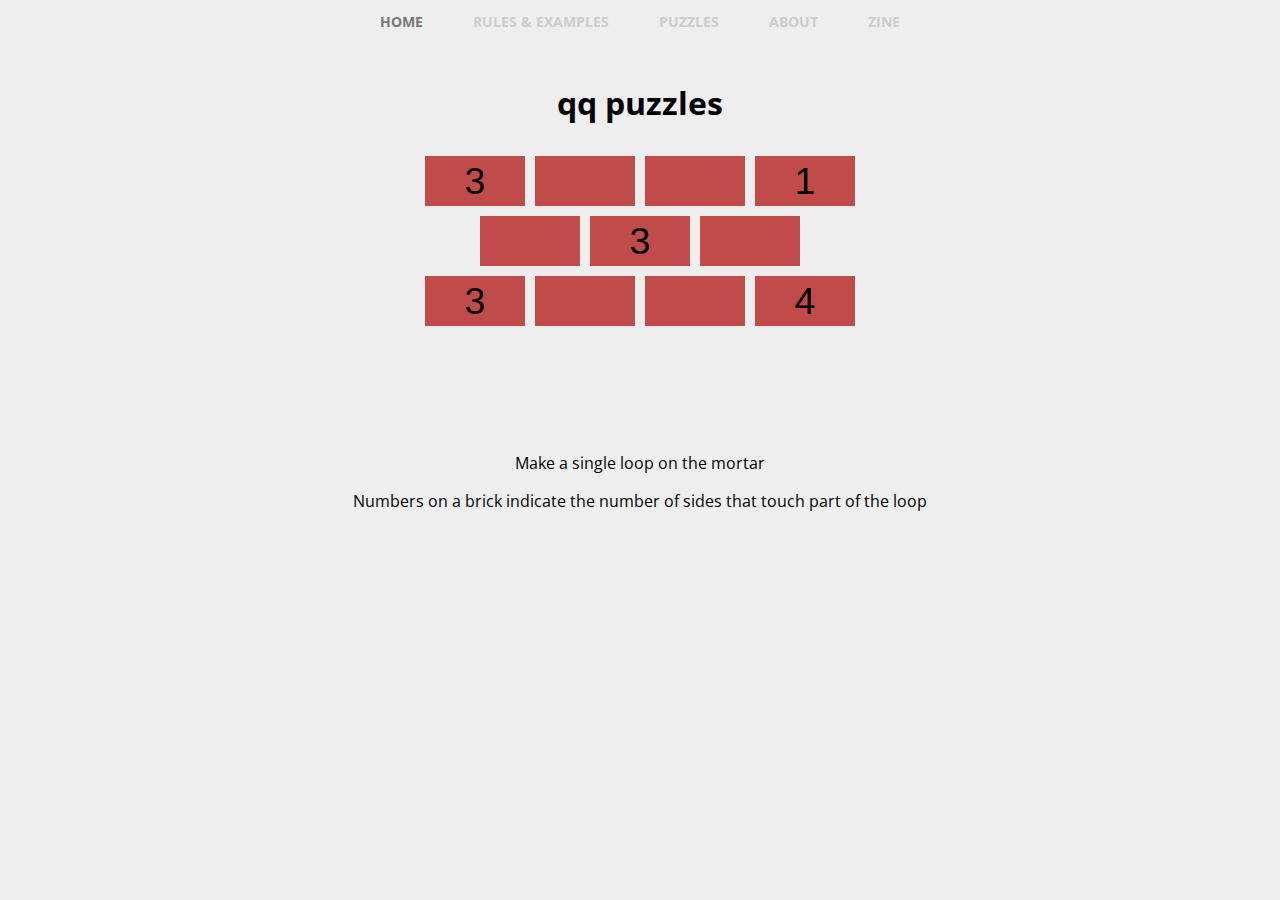
<file: index.html>
<!DOCTYPE html>
<html>
<head>
	<title>qq puzzles</title>
	<meta name="robots" content ="noindex,nofollow" />
	<meta name="viewport" content="width=device-width, initial-scale=1">
    <meta charset="utf-8" />
	<link rel="stylesheet" href="css/bricks.css">
	<link rel="stylesheet" href="css/styles.css">
	<link rel="stylesheet" href="css/nav.css">
</head>
<body>
	<div class='wrapper'>
		<header>
			<nav id='cssmenu'>
				<ul>
					<li class='active'><a href='index.html'>Home</a></li>
					<li><a href='rules.html'>Rules &amp; Examples</a></li>
					<li><a href='puzzles.html'>Puzzles</a></li>
					<li><a href='about.html'>About</a></li>
					<li><a href='zine.html'>Zine</a></li>
				</ul>
			</nav>
		</header>
		<section>
			<h1>qq puzzles</h1>
			<svg id="canvas"></svg>
			<div id='success'></div>
			<p>Make a single loop on the mortar</p>
			<p>Numbers on a brick indicate the number of sides that touch part of the loop</p>
		</section>
	</div>
	<script src="js/id_utils.js"></script>
	<script src="js/bricks.js"></script>
</body>
</html>
</file>
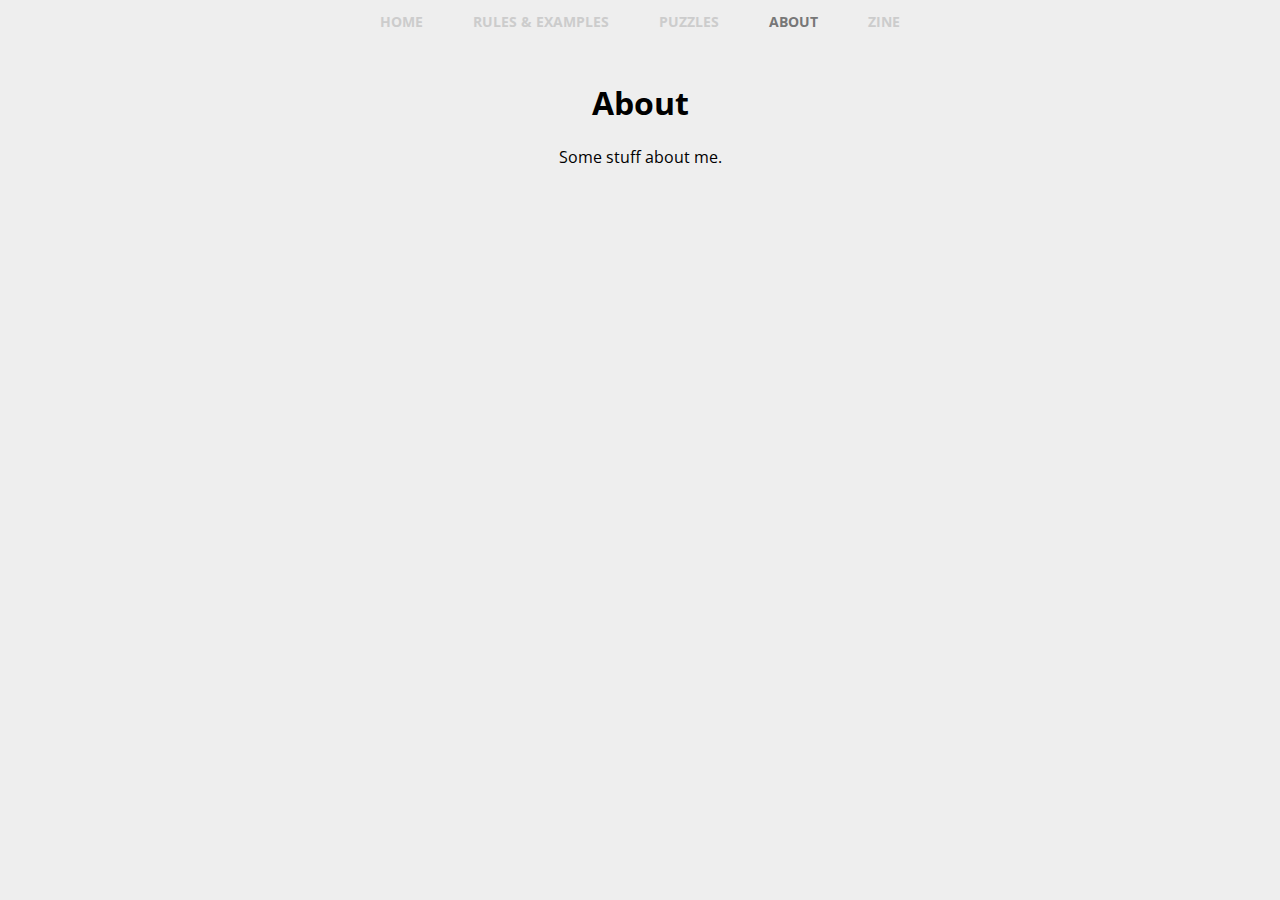
<file: about.html>
<!DOCTYPE html>
<html>
<head>
	<title>qq puzzles</title>
	<meta name="robots" content ="noindex,nofollow" />
	<meta name="viewport" content="width=device-width, initial-scale=1">
    <meta charset="utf-8" />
	<link rel="stylesheet" href="css/bricks.css">
	<link rel="stylesheet" href="css/styles.css">
	<link rel="stylesheet" href="css/nav.css">
</head>
<body>
	<div class='wrapper'>
		<header>
			<nav id='cssmenu'>
				<ul>
					<li><a href='index.html'>Home</a></li>
					<li><a href='rules.html'>Rules &amp; Examples</a></li>
					<li><a href='puzzles.html'>Puzzles</a></li>
					<li class='active'><a href='about.html'>About</a></li>
					<li><a href='zine.html'>Zine</a></li>
				</ul>
			</nav>
		</header>
		<section>
			<h1>About</h1>
			<p>Some stuff about me.</p>
		</section>
	</div>
	<script src="js/id_utils.js"></script>
	<script src="js/bricks.js"></script>
</body>
</html>
</file>
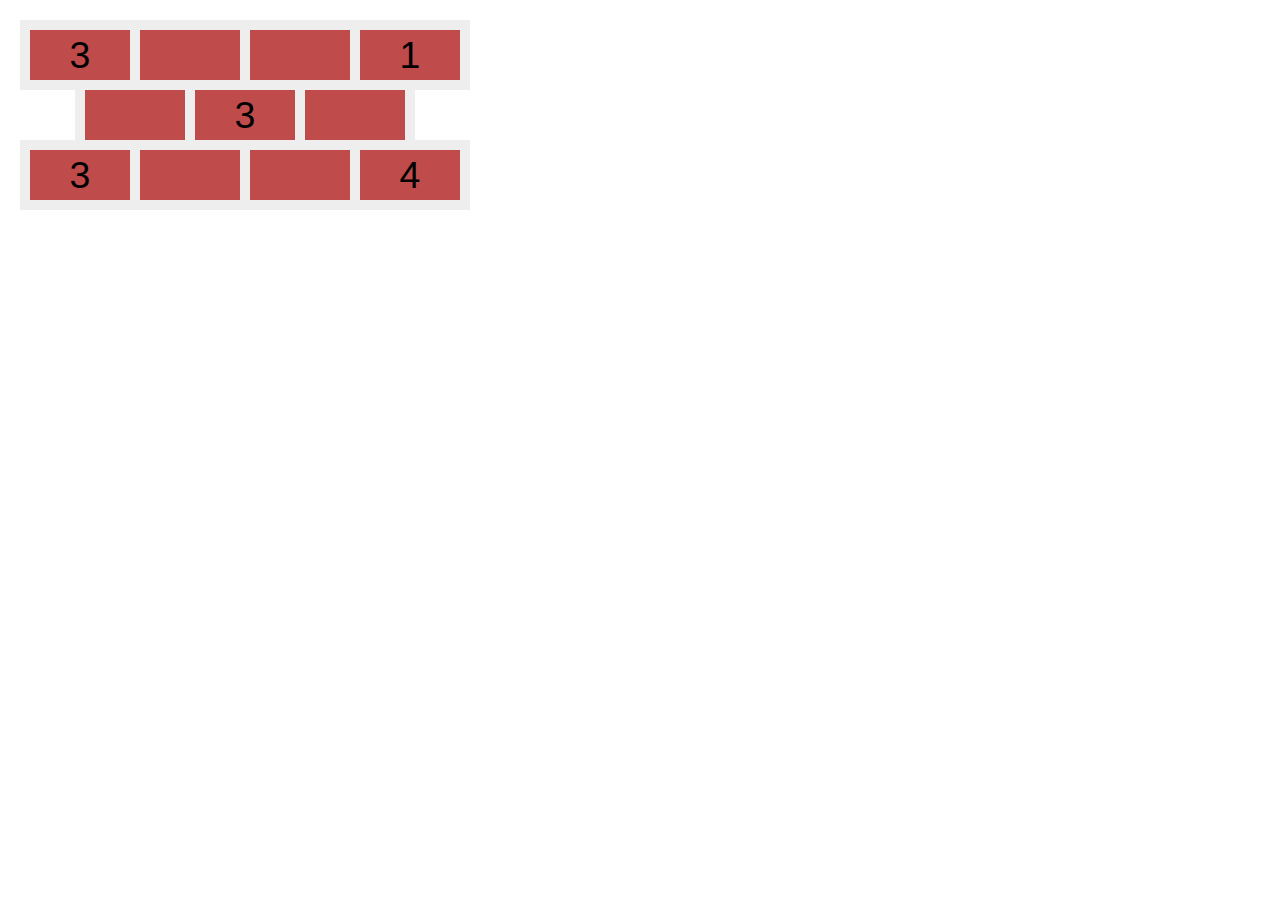
<file: bricks.html>
<!DOCTYPE html>
<html>
<head>
	<link rel="stylesheet" href="css/bricks.css">
</head>
<body>
<svg width="100%" height="100%" id="canvas">
</svg>
<script src="js/id_utils.js"></script>
<script src="js/bricks.js"></script>
</body>
</html>
</file>
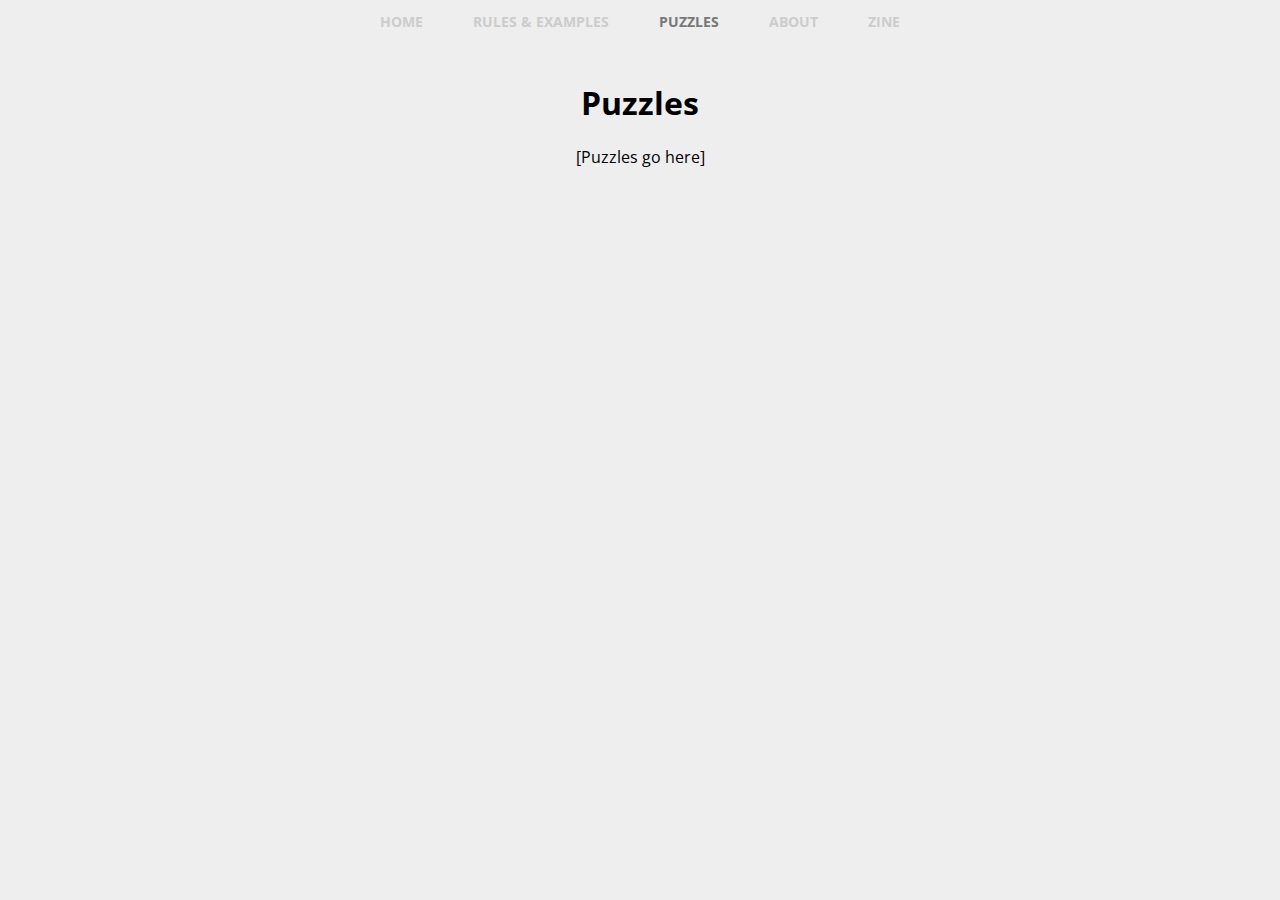
<file: puzzles.html>
<!DOCTYPE html>
<html>
<head>
	<title>qq puzzles</title>
	<meta name="robots" content ="noindex,nofollow" />
	<meta name="viewport" content="width=device-width, initial-scale=1">
    <meta charset="utf-8" />
	<link rel="stylesheet" href="css/bricks.css">
	<link rel="stylesheet" href="css/styles.css">
	<link rel="stylesheet" href="css/nav.css">
</head>
<body>
	<div class='wrapper'>
		<header>
			<nav id='cssmenu'>
				<ul>
					<li><a href='index.html'>Home</a></li>
					<li><a href='rules.html'>Rules &amp; Examples</a></li>
					<li class='active'><a href='puzzles.html'>Puzzles</a></li>
					<li><a href='about.html'>About</a></li>
					<li><a href='zine.html'>Zine</a></li>
				</ul>
			</nav>
		</header>
		<section>
			<h1>Puzzles</h1>
			<p>[Puzzles go here]</p>
		</section>
	</div>
	<script src="js/id_utils.js"></script>
	<script src="js/bricks.js"></script>
</body>
</html>
</file>
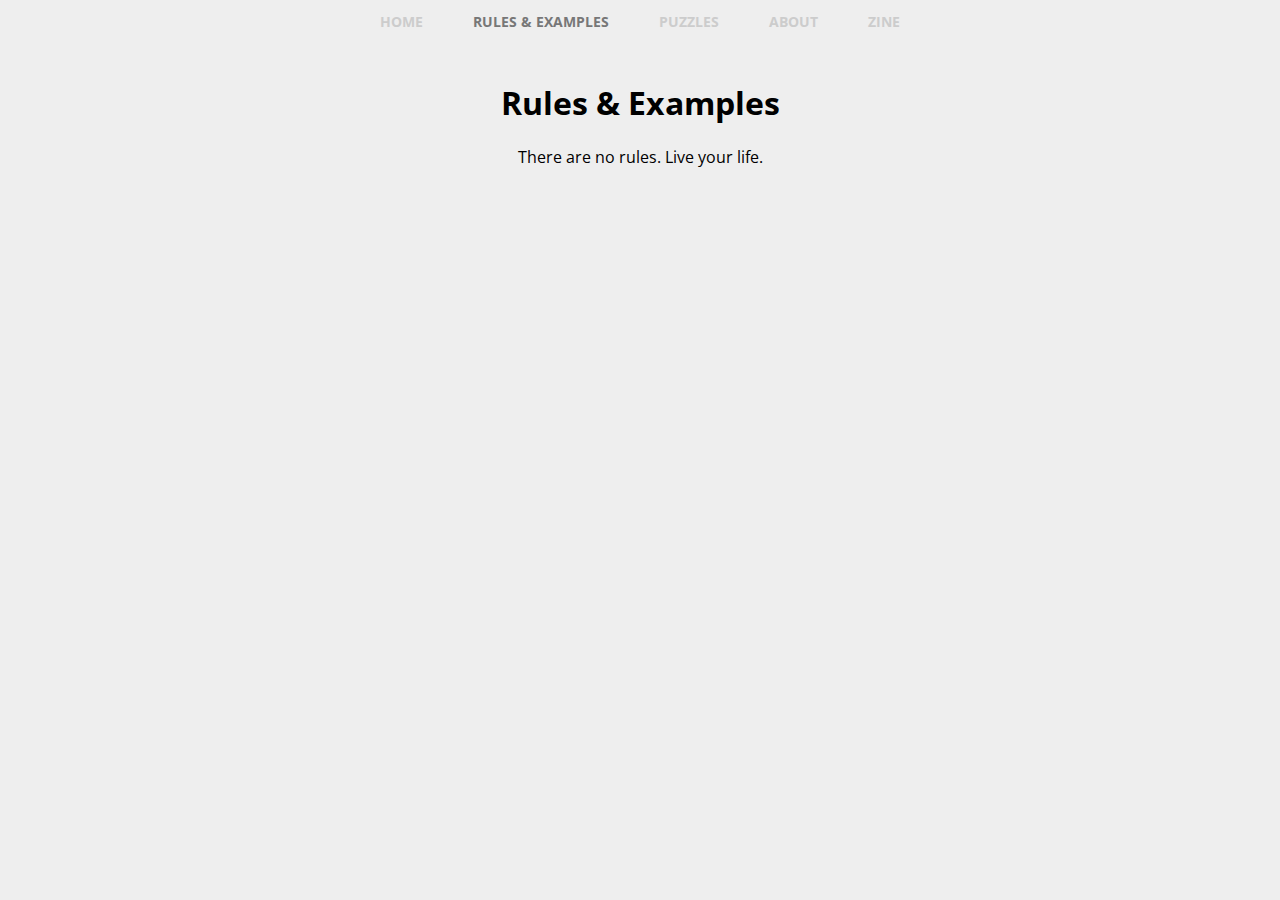
<file: rules.html>
<!DOCTYPE html>
<html>
<head>
	<title>qq puzzles</title>
	<meta name="robots" content ="noindex,nofollow" />
	<meta name="viewport" content="width=device-width, initial-scale=1">
    <meta charset="utf-8" />
	<link rel="stylesheet" href="css/bricks.css">
	<link rel="stylesheet" href="css/styles.css">
	<link rel="stylesheet" href="css/nav.css">
</head>
<body>
	<div class='wrapper'>
		<header>
			<nav id='cssmenu'>
				<ul>
					<li><a href='index.html'>Home</a></li>
					<li class='active'><a href='rules.html'>Rules &amp; Examples</a></li>
					<li><a href='puzzles.html'>Puzzles</a></li>
					<li><a href='about.html'>About</a></li>
					<li><a href='zine.html'>Zine</a></li>
				</ul>
			</nav>
		</header>
		<section>
			<h1>Rules & Examples</h1>
			<p>There are no rules. Live your life.</p>
		</section>
	</div>
	<script src="js/id_utils.js"></script>
	<script src="js/bricks.js"></script>
</body>
</html>
</file>
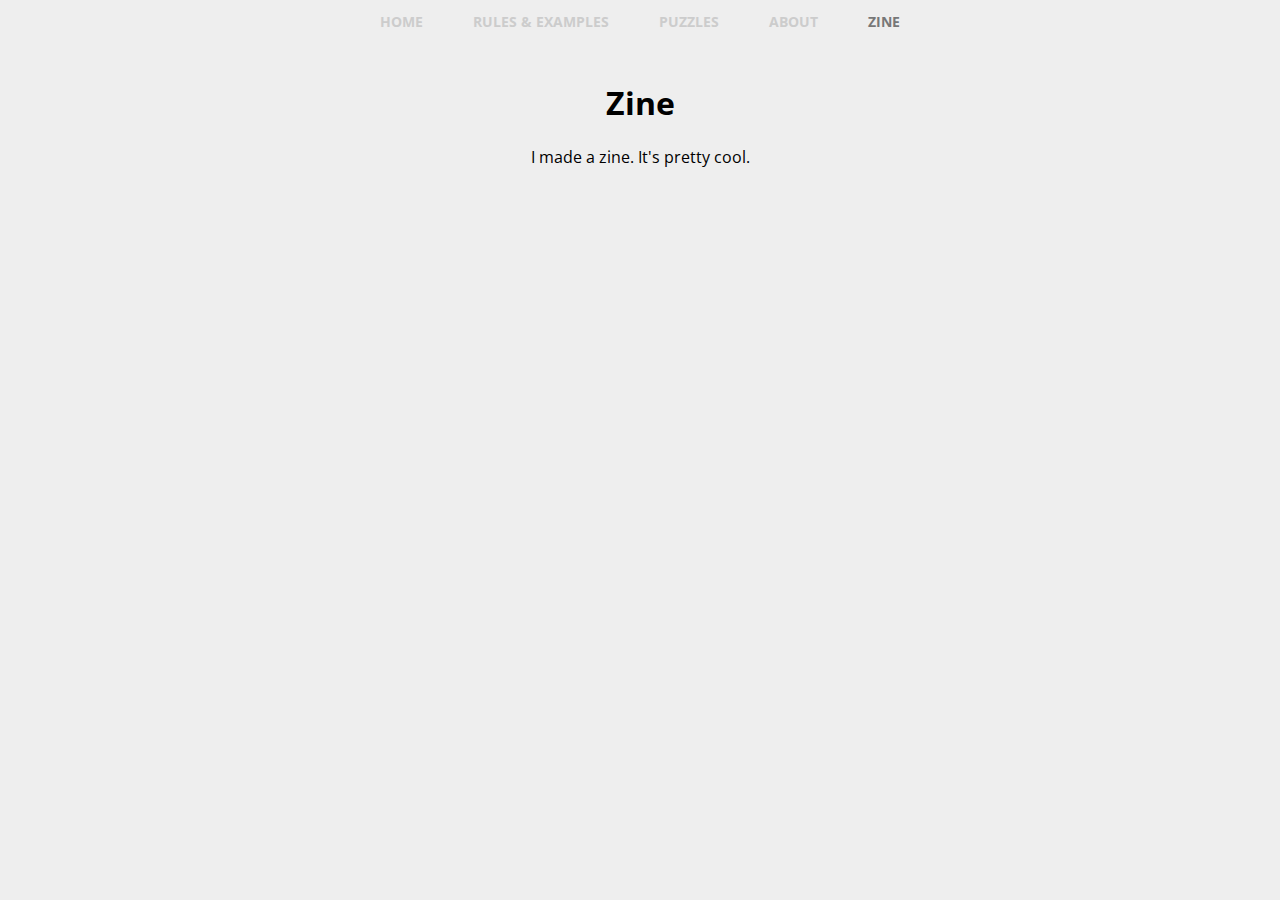
<file: zine.html>
<!DOCTYPE html>
<html>
<head>
	<title>qq puzzles</title>
	<meta name="robots" content ="noindex,nofollow" />
	<meta name="viewport" content="width=device-width, initial-scale=1">
    <meta charset="utf-8" />
	<link rel="stylesheet" href="css/bricks.css">
	<link rel="stylesheet" href="css/styles.css">
	<link rel="stylesheet" href="css/nav.css">
</head>
<body>
	<div class='wrapper'>
		<header>
			<nav id='cssmenu'>
				<ul>
					<li><a href='index.html'>Home</a></li>
					<li><a href='rules.html'>Rules &amp; Examples</a></li>
					<li><a href='puzzles.html'>Puzzles</a></li>
					<li><a href='about.html'>About</a></li>
					<li class='active'><a href='zine.html'>Zine</a></li>
				</ul>
			</nav>
		</header>
		<section>
			<h1>Zine</h1>
			<p>I made a zine. It's pretty cool.</p>
		</section>
	</div>
	<script src="js/id_utils.js"></script>
	<script src="js/bricks.js"></script>
</body>
</html>
</file>
<file: css/bricks.css>
html {
	height: 100%;
}
body {
	height: 100%;
	margin: 20px;
}
.clicked {
	fill: #000;
}
.unclicked {
	fill: #eee;
}
.xed {
	opacity: 0;
}
.off {
	fill: #eee;
}
.on {
	fill: #000;
}
.wrong {
	fill: #f00;
}
.unclicked:hover {
	fill: #777;
}
.brick {
	fill: rgb(192,75,75);
}
.clue {
	text-anchor: middle;
	font-family: Helvetica;
}
svg text {
	-webkit-user-select: none;
       -moz-user-select: none;
        -ms-user-select: none;
            user-select: none;
}
svg text::selection {
    background: none;
}
</file>
<file: css/styles.css>
@import url(http://fonts.googleapis.com/css?family=Open+Sans:400);
html {
	height: 100%;
	background-color: #eee;
	-webkit-user-select: none;
       -moz-user-select: none;
        -ms-user-select: none;
            user-select: none;
}

body {
	height: 100%;
	margin: 0;
	padding: 0;
}

div.wrapper {
	width: 100%;
	margin: auto;
	background-color: #eee;
	font-size: 0;
}

img#header {
	width: 100%;
	height:100px;
	background-color: #777;
}

img#example-gif {
	width: 400px;
	height: 250px;
	background-color: #777;
	float: right;
	margin: 1rem;
}

section {
	font-size: initial;
	font-family: 'Open Sans', Helvetica, Arial, sans-serif;
	padding: 1rem;
	height: 100%;
}

h1 {
	text-align: center;

}

svg#canvas {
	margin: auto;
	display: block;
	/*overflow: visible;*/
}

div#success {
	height:100px;
	font-size: 2em;
	text-align: center;
}

div#success a {
	color: #000;
	text-decoration: none;
}

div#success a:hover {
	color: #aaa;
}

p {
	text-align: center;
}
</file>
<file: css/nav.css>
@import url(http://fonts.googleapis.com/css?family=Open+Sans:700);
#cssmenu {
  background: rgba(255,255,255,0);
  width: auto;
}
#cssmenu ul {
  list-style: none;
  margin: 0;
  padding: 0;
  line-height: 1;
  display: block;
  zoom: 1;
  text-align: center;
}
#cssmenu ul:after {
  content: " ";
  display: block;
  font-size: 0;
  height: 0;
  clear: both;
  visibility: hidden;
}
#cssmenu ul li {
  display: inline-block;
  padding: 0;
  margin: 0;
}
#cssmenu.align-right ul li {
  float: right;
}
#cssmenu.align-center ul {
  text-align: center;
}
#cssmenu ul li a {
  color: #ccc;
  text-decoration: none;
  display: block;
  padding: 15px 25px;
  font-family: 'Open Sans', sans-serif;
  font-weight: 700;
  text-transform: uppercase;
  font-size: 14px;
  position: relative;
  -webkit-transition: color .25s;
  -moz-transition: color .25s;
  -ms-transition: color .25s;
  -o-transition: color .25s;
  transition: color .25s;
}
#cssmenu ul li a:hover {
  color: #777;
}

#cssmenu ul li.active a {
  color: #777;
}
#cssmenu ul li.active a:before {
  width: 100%;
}
@media screen and (max-width: 768px) {
  #cssmenu ul li {
    float: none;
    display: block;
  }
  #cssmenu ul li a {
    width: 100%;
    -moz-box-sizing: border-box;
    -webkit-box-sizing: border-box;
    box-sizing: border-box;
    border-bottom: 1px solid #fb998c;
  }
  #cssmenu ul li.last > a,
  #cssmenu ul li:last-child > a {
    border: 0;
  }
  #cssmenu ul li a:after {
    display: none;
  }
  #cssmenu ul li a:before {
    display: none;
  }
}
</file>
